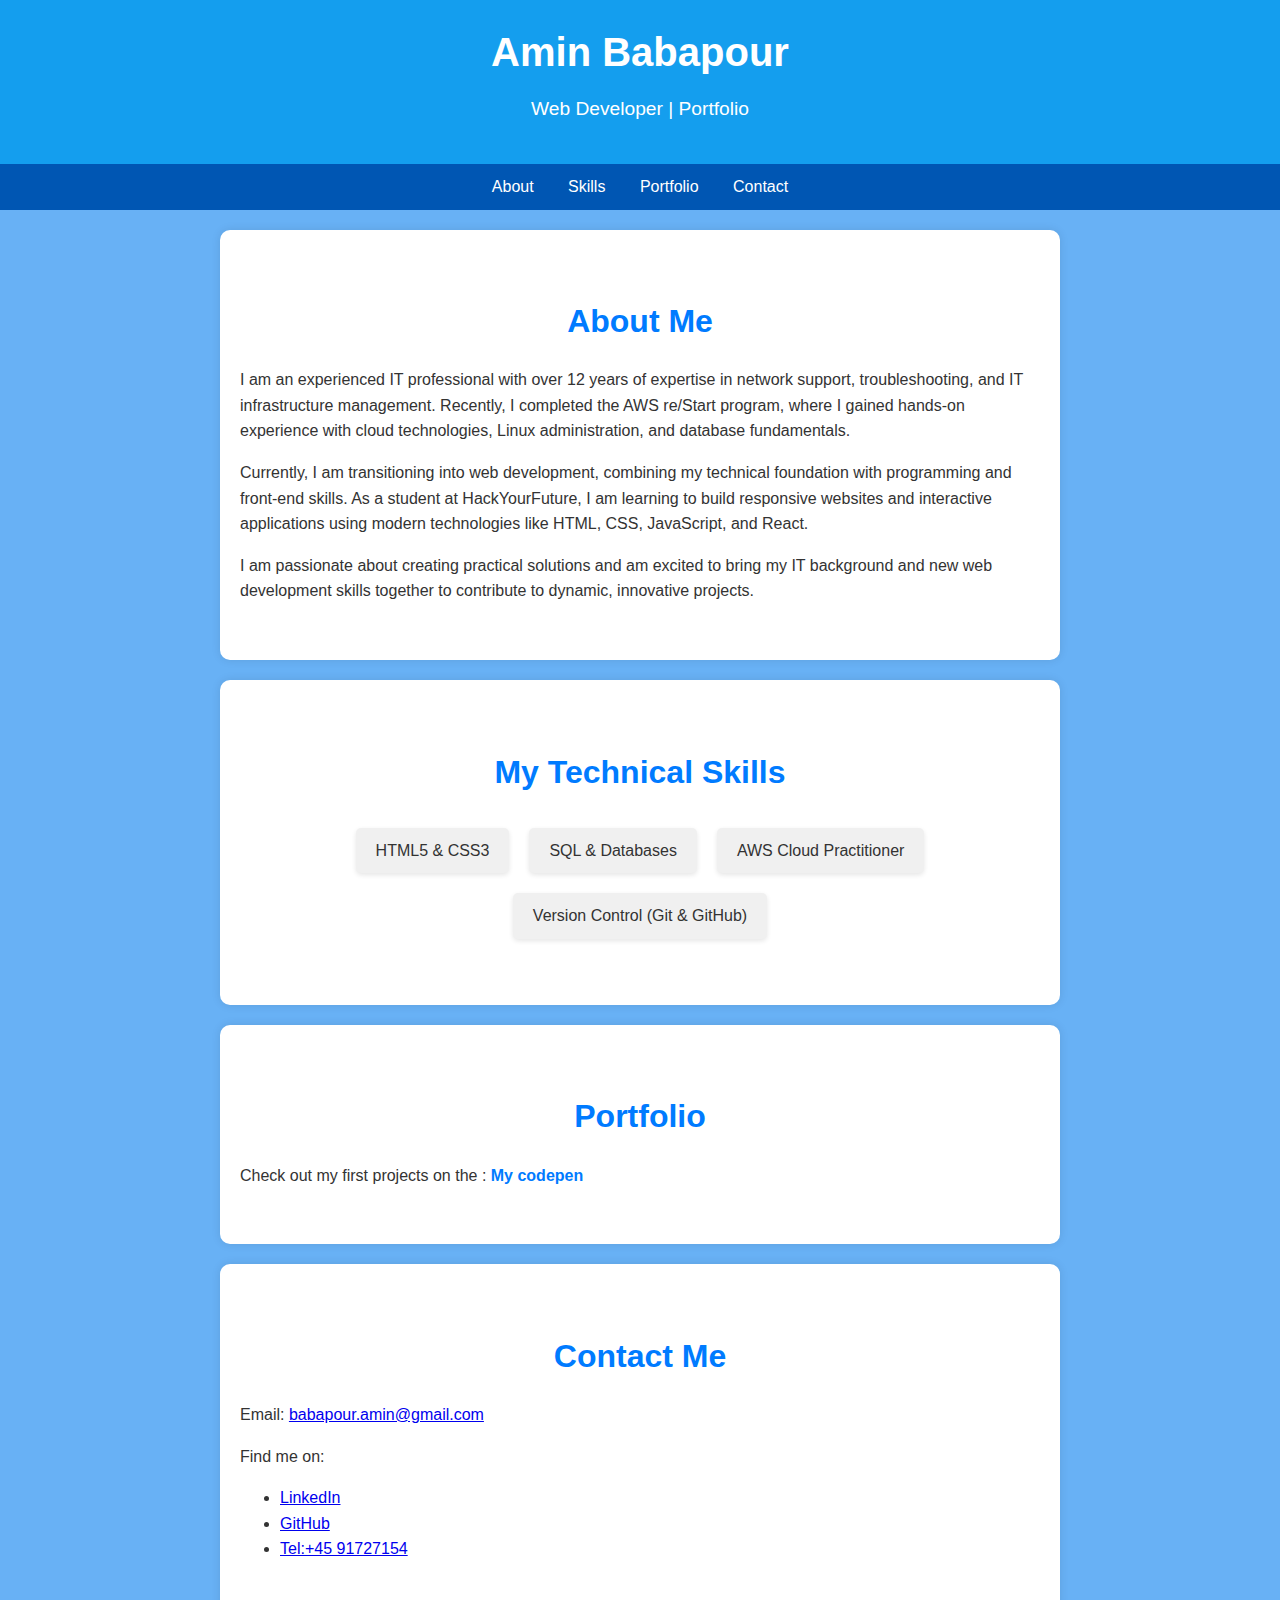
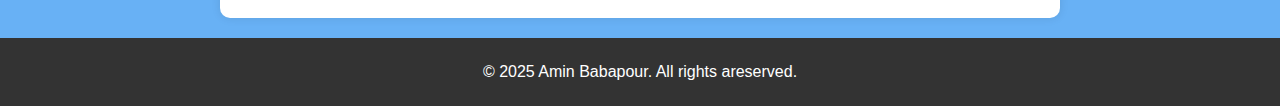
<file: html-css/week1/index.html>
<!DOCTYPE html>
<html lang="en">
<head>
    <meta charset="UTF-8">
    <meta name="viewport" content="width=device-width, initial-scale=1.0">
    <title>Developer Portfolio</title>
    <link rel="stylesheet" href="Style.css">
</head>
<body>
    <div>
    <header>
        <h1>Amin Babapour</h1>
        <p>Web Developer | Portfolio</p>
    </header>
    </div>
    <div></div>
    <nav>
        <ul>
            <li><a href="#about">About</a></li>
            <li><a href="#skills">Skills</a></li>
            <li><a href="#portfolio">Portfolio</a></li>
            <li><a href="#contact">Contact</a></li>
        </ul>
    </nav>
    </div>
    
    <section id="about">
        <div>
        <h2>About Me</h2>
        <p>I am an experienced IT professional with over 12 years of expertise in network support, troubleshooting, and IT infrastructure management. Recently, I completed the AWS re/Start program, where I gained hands-on experience with cloud technologies, Linux administration, and database fundamentals.</p>
        <p>Currently, I am transitioning into web development, combining my technical foundation with programming and front-end skills. As a student at HackYourFuture, I am learning to build responsive websites and interactive applications using modern technologies like HTML, CSS, JavaScript, and React.</p>
        <p>I am passionate about creating practical solutions and am excited to bring my IT background and new web development skills together to contribute to dynamic, innovative projects.</p>
    </div>
    </section>
    
    
    <section id="skills">
        <div>
        <h2>My Technical Skills</h2>
        <ul>
            <li>HTML5 & CSS3</li>
            <li>SQL & Databases</li>
            <li>AWS Cloud Practitioner</li>
            <li>Version Control (Git & GitHub)</li>
        </ul>
    </div>
    </section>
    

    
    <section id="portfolio">
        <div>
        <h2>Portfolio</h2>
        <p>Check out my first projects on the : <a href="https://codepen.io/Amin1245" target="_blank">My codepen</a></p>
    </div> 
    </section>
     

    <div>
    <section id="contact">
        <h2>Contact Me</h2>
        <p>Email: <a href="mailto:babapour.amin@gmail.com">babapour.amin@gmail.com</a></p>
        <p>Find me on:</p>
        <ul>
            <li><a href="https://www.linkedin.com/in/amin-babapour" target="_blank">LinkedIn</a></li>
            <li><a href="https://github.com/amin1245" target="_blank">GitHub</a></li>
            <li><a href="tel:+45 91727154">Tel:+45 91727154</a></li>
        </ul>
    </section>
   </div>
   
   <div>
    <footer>
        <p>© 2025 Amin Babapour. All rights areserved.</p>
    </footer>
    </div>
</body>
</html>
</file>
<file: html-css/week1/Style.css>
body {
    font-family: Arial, sans-serif;
    line-height: 1.6;
    margin: 0;
    padding: 0;
    color: #333;
    background-color: #68b1f5;
}

header {
    background-color: #149eee;
    color: white;
    text-align: center;
    padding: 20px 0;
}

header h1 {
    font-size: 2.5em;
    margin: 0;
}

header p {
    font-size: 1.2em;
    margin-top: 10px;
}


nav {
    background-color: #0056b3;
    padding: 10px 0;
    text-align: center;
}

nav ul {
    list-style: none;
    padding: 0;
    margin: 0;
    display: inline-block;
}

nav ul li {
    display: inline;
    margin: 0 15px;
}

nav ul li a {
    color: white;
    text-decoration: none;
    transition: color 0.3s;
}

nav ul li a:hover {
    color: #ffd700;
}


section {
    padding: 40px 20px;
    margin: 20px auto;
    max-width: 800px;
    background-color: white;
    border-radius: 10px;
    box-shadow: 0 0 10px rgba(0, 0, 0, 0.1);
    animation: fadeIn 1s ease-in-out;
}

section h2 {
    font-size: 2em;
    color: #007BFF;
    margin-bottom: 20px;
    text-align: center;
}


#skills ul {
    list-style: none;
    padding: 0;
    display: flex;
    flex-wrap: wrap;
    justify-content: center;
}

#skills ul li {
    background-color: #f0f0f0;
    margin: 10px;
    padding: 10px 20px;
    border-radius: 5px;
    box-shadow: 0 2px 5px rgba(0, 0, 0, 0.1);
    transition: transform 0.3s, background-color 0.3s;
}

#skills ul li:hover {
    transform: scale(1.1); 
    background-color: #bb0c0c;
}


#portfolio a {
    color: #007BFF;
    text-decoration: none;
    font-weight: bold;
    transition: color 0.9s;
}

#portfolio a:hover {
    color: #0056b3; 
}


@keyframes fadeIn {
    from {
        opacity: 0;
        transform: translateY(20px);
    }
    to {
        opacity: 1;
        transform: translateY(0);
    }
}

footer {
    text-align: center;
    background-color: #333;
    color: white;
    padding: 5px 0;
    margin-top: 20px;
}



@media (max-width: 600px) {
    header h1 {
        font-size: 2em;
    }

    nav ul li {
        display: block;
        margin: 10px 0;
    }

    section {
        padding: 20px 10px;
    }
}
</file>
